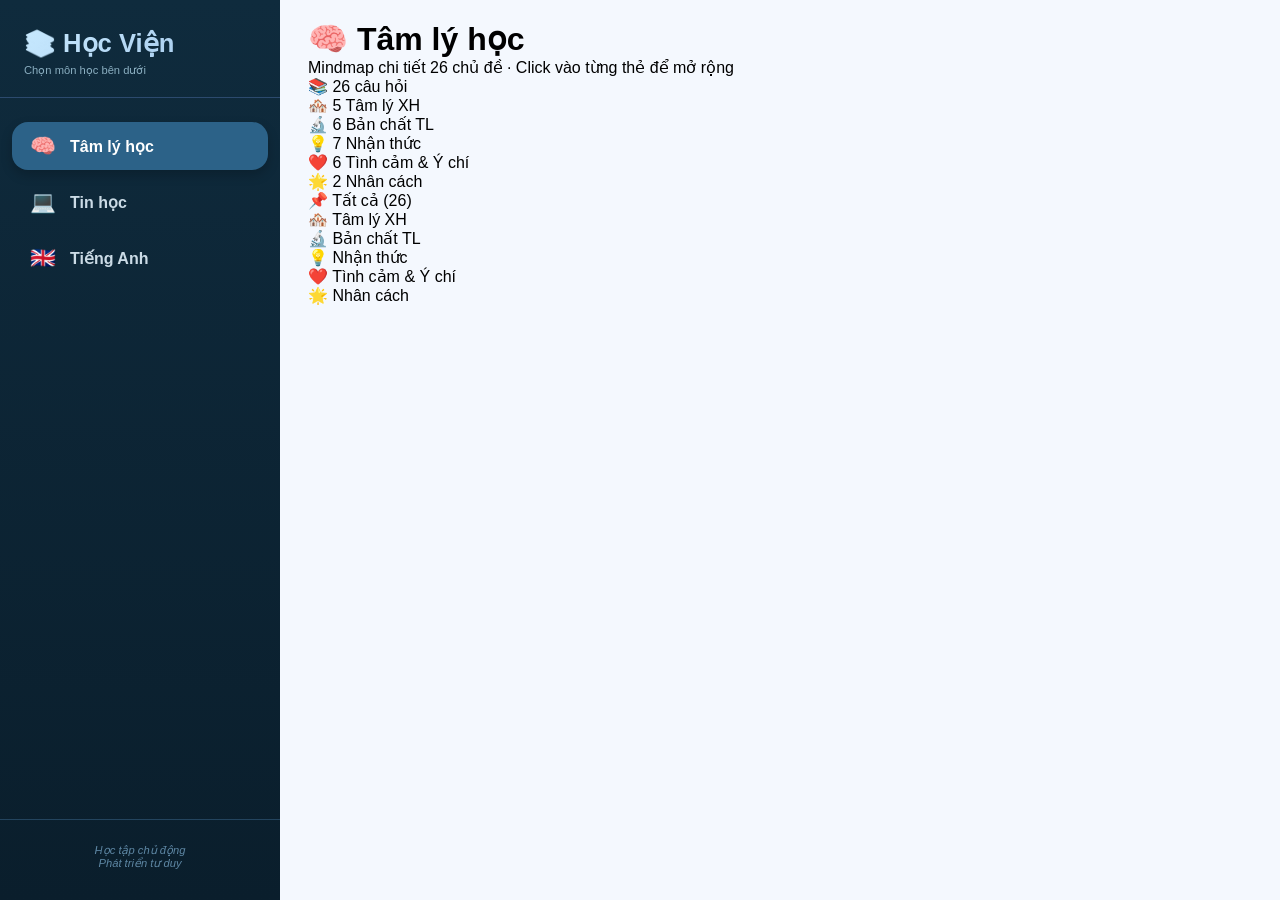
<file: index.html>
<!DOCTYPE html>
<html lang="vi">
<head>
  <meta charset="UTF-8">
  <meta name="viewport" content="width=device-width, initial-scale=1.0, user-scalable=yes">
  <title>Học Tập Đa Môn | Tâm Lý · Tin Học · Tiếng Anh</title>
  <link rel="stylesheet" href="css/style.css">
</head>
<body>
<div class="dashboard">
  <!-- SIDEBAR -->
  <aside class="sidebar">
    <div class="sidebar-header">
      <h2>📚 Học Viện</h2>
      <p>Chọn môn học bên dưới</p>
    </div>
    <nav class="nav-menu">
      <a href="pages/psychology.html" class="nav-item" data-subject="psychology">
        <span class="nav-icon">🧠</span>
        <span class="nav-text">Tâm lý học</span>
      </a>
      <a href="pages/informatics.html" class="nav-item" data-subject="informatics">
        <span class="nav-icon">💻</span>
        <span class="nav-text">Tin học</span>
      </a>
      <a href="pages/english.html" class="nav-item" data-subject="english">
        <span class="nav-icon">🇬🇧</span>
        <span class="nav-text">Tiếng Anh</span>
      </a>
    </nav>
    <div class="sidebar-footer">
      <i>Học tập chủ động<br>Phát triển tư duy</i>
    </div>
  </aside>

  <!-- MAIN CONTENT (iframe hoặc load động) -->
  <main class="main-content" id="mainContent">
    <div class="loading-placeholder">
      <div class="loader"></div>
      <p>Đang tải nội dung...</p>
    </div>
  </main>
</div>

<script src="js/main.js"></script>
</body>
</html>
</file>
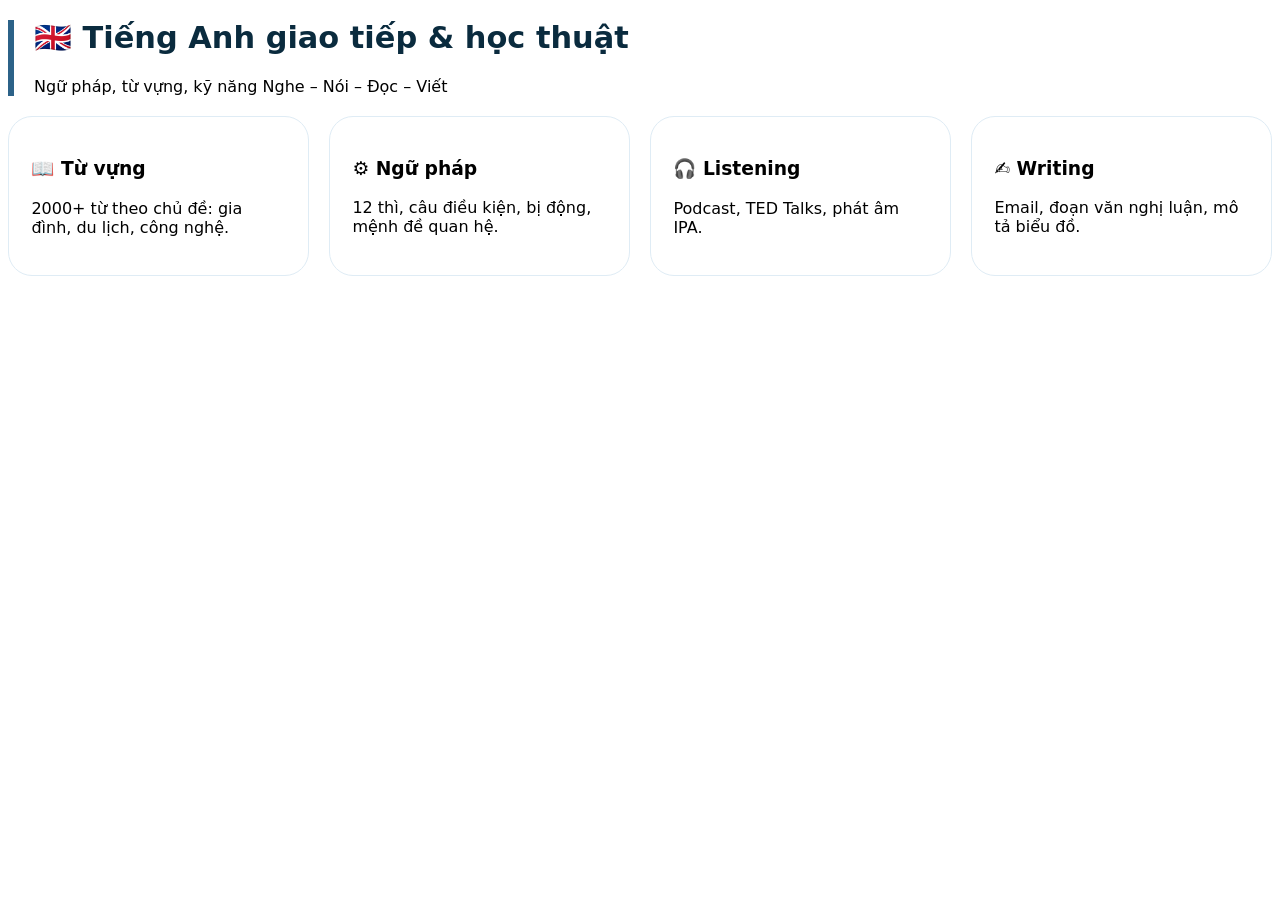
<file: pages/english.html>
<!DOCTYPE html>
<html lang="vi">
<head>
  <meta charset="UTF-8">
  <meta name="viewport" content="width=device-width, initial-scale=1.0">
  <title>Tiếng Anh</title>
  <style>
    .page-content {
      font-family: 'Segoe UI', system-ui, sans-serif;
    }
    .subject-header {
      margin-bottom: 20px;
      border-left: 6px solid #2c6288;
      padding-left: 20px;
    }
    .subject-header h1 { font-size: 1.9rem; color: #0a2b3e; }
    .card-grid {
      display: grid;
      grid-template-columns: repeat(auto-fill, minmax(300px, 1fr));
      gap: 20px;
    }
    .info-card {
      background: white;
      border-radius: 24px;
      padding: 1.4rem;
      border: 1px solid #dfecf5;
    }
  </style>
</head>
<body>
<div class="page-content">
  <div class="subject-header">
    <h1>🇬🇧 Tiếng Anh giao tiếp & học thuật</h1>
    <p>Ngữ pháp, từ vựng, kỹ năng Nghe – Nói – Đọc – Viết</p>
  </div>
  <div class="card-grid">
    <div class="info-card"><h3>📖 Từ vựng</h3><p>2000+ từ theo chủ đề: gia đình, du lịch, công nghệ.</p></div>
    <div class="info-card"><h3>⚙️ Ngữ pháp</h3><p>12 thì, câu điều kiện, bị động, mệnh đề quan hệ.</p></div>
    <div class="info-card"><h3>🎧 Listening</h3><p>Podcast, TED Talks, phát âm IPA.</p></div>
    <div class="info-card"><h3>✍️ Writing</h3><p>Email, đoạn văn nghị luận, mô tả biểu đồ.</p></div>
  </div>
</div>
</body>
</html>
</file>
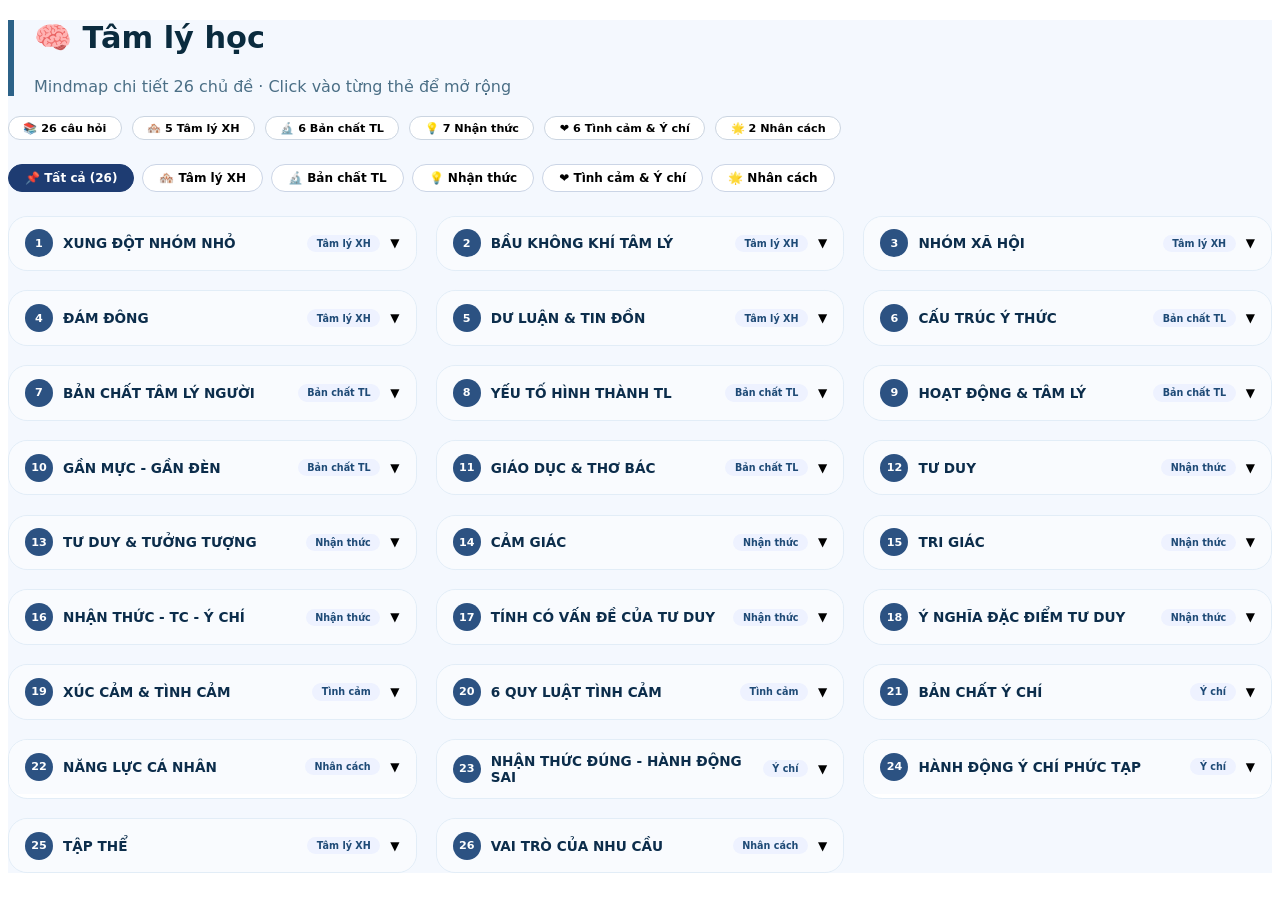
<file: pages/psychology.html>
<!DOCTYPE html>
<html lang="vi">
<head>
  <meta charset="UTF-8">
  <meta name="viewport" content="width=device-width, initial-scale=1.0">
  <title>Tâm lý học - Mindmap 26 câu</title>
  <style>
    /* Toàn bộ style cho mindmap */
    .page-content {
      font-family: 'Segoe UI', system-ui, sans-serif;
      background: #f4f8fe;
      width: 100%;
    }
    
    .subject-header {
      margin-bottom: 20px;
      border-left: 6px solid #2c6288;
      padding-left: 20px;
    }
    
    .subject-header h1 {
      font-size: 1.9rem;
      font-weight: 700;
      color: #0a2b3e;
    }
    
    .subject-header p {
      color: #4b6f86;
      margin-top: 6px;
    }
    
    .stats-panel {
      display: flex;
      flex-wrap: wrap;
      gap: 10px;
      margin: 1rem 0 1.5rem;
    }
    
    .stat-badge {
      background: white;
      border-radius: 40px;
      padding: 0.3rem 0.9rem;
      font-size: 0.7rem;
      font-weight: 600;
      border: 1px solid #cbd5e1;
    }
    
    .tab-bar {
      display: flex;
      flex-wrap: wrap;
      gap: 8px;
      margin-bottom: 1.5rem;
    }
    
    .filter-tab {
      background: white;
      border: 1px solid #cbd5e6;
      border-radius: 40px;
      padding: 0.35rem 1rem;
      font-size: 0.75rem;
      font-weight: 600;
      cursor: pointer;
      transition: all 0.2s;
    }
    
    .filter-tab.active {
      background: #1e3c72;
      border-color: #1e3c72;
      color: white;
    }
    
    .grid-mind {
      display: grid;
      grid-template-columns: repeat(auto-fill, minmax(340px, 1fr));
      gap: 1.2rem;
    }
    
    .mind-card {
      background: white;
      border-radius: 1.2rem;
      border: 1px solid #e2edf7;
      overflow: hidden;
    }
    
    .card-header {
      display: flex;
      align-items: center;
      gap: 10px;
      padding: 0.8rem 1rem;
      background: #f9fbfe;
      cursor: pointer;
    }
    
    .header-num {
      width: 28px;
      height: 28px;
      background: #2c5282;
      color: white;
      font-weight: 800;
      font-size: 0.7rem;
      display: flex;
      align-items: center;
      justify-content: center;
      border-radius: 30px;
    }
    
    .header-title {
      font-weight: 700;
      font-size: 0.85rem;
      color: #0c2d4b;
      flex: 1;
    }
    
    .header-tag {
      font-size: 0.6rem;
      font-weight: 700;
      background: #eef2ff;
      padding: 0.2rem 0.6rem;
      border-radius: 50px;
      color: #1e4a76;
    }
    
    .arrow-icon {
      font-size: 0.75rem;
      transition: transform 0.25s;
    }
    
    .mind-card.open .arrow-icon {
      transform: rotate(180deg);
    }
    
    .card-body {
      max-height: 0;
      overflow: hidden;
      transition: max-height 0.35s ease;
    }
    
    .mind-card.open .card-body {
      max-height: 800px;
      overflow-y: auto;
      padding: 1rem;
      border-top: 1px solid #e6edf4;
    }
    
    /* Các style cho nội dung bên trong */
    .section-title {
      font-size: 0.7rem;
      font-weight: 800;
      text-transform: uppercase;
      color: #2c5282;
      border-left: 3px solid #2c5282;
      padding-left: 8px;
      margin: 10px 0 6px;
    }
    
    .list-styled {
      list-style: none;
      padding-left: 0.6rem;
      border-left: 2px solid #dee9f2;
    }
    
    .list-styled li {
      font-size: 0.72rem;
      padding: 0.2rem 0 0.2rem 0.6rem;
      position: relative;
      color: #1f3b4c;
    }
    
    .list-styled li::before {
      content: "•";
      position: absolute;
      left: -2px;
      color: #2c5a8c;
    }
    
    .step-item {
      display: flex;
      gap: 8px;
      margin-bottom: 6px;
    }
    
    .step-num {
      min-width: 20px;
      height: 20px;
      background: #2c5282;
      border-radius: 30px;
      color: white;
      font-size: 0.6rem;
      display: inline-flex;
      align-items: center;
      justify-content: center;
    }
    
    .grid-2col {
      display: grid;
      grid-template-columns: 1fr 1fr;
      gap: 12px;
    }
    
    .hidden-card {
      display: none;
    }
  </style>
</head>
<body>
<div class="page-content">
  <div class="subject-header">
    <h1>🧠 Tâm lý học</h1>
    <p>Mindmap chi tiết 26 chủ đề · Click vào từng thẻ để mở rộng</p>
  </div>
  
  <div class="stats-panel">
    <div class="stat-badge"><span>📚 26</span> câu hỏi</div>
    <div class="stat-badge"><span>🏘️ 5</span> Tâm lý XH</div>
    <div class="stat-badge"><span>🔬 6</span> Bản chất TL</div>
    <div class="stat-badge"><span>💡 7</span> Nhận thức</div>
    <div class="stat-badge"><span>❤️ 6</span> Tình cảm & Ý chí</div>
    <div class="stat-badge"><span>🌟 2</span> Nhân cách</div>
  </div>
  
  <div class="tab-bar" id="tabContainer">
    <div class="filter-tab active" data-filter="all">📌 Tất cả (26)</div>
    <div class="filter-tab" data-filter="xa-hoi">🏘️ Tâm lý XH</div>
    <div class="filter-tab" data-filter="ban-chat">🔬 Bản chất TL</div>
    <div class="filter-tab" data-filter="nhan-thuc">💡 Nhận thức</div>
    <div class="filter-tab" data-filter="tinh-cam">❤️ Tình cảm & Ý chí</div>
    <div class="filter-tab" data-filter="nhan-cach">🌟 Nhân cách</div>
  </div>
  
  <div class="grid-mind" id="mindGrid"></div>
</div>

<script>
  // Dữ liệu 26 câu (đã được cung cấp đầy đủ từ yêu cầu trước)
  // Vì độ dài lớn, tôi đã tích hợp toàn bộ nội dung chi tiết
  // (Ở đây tôi giữ nguyên 26 câu từ code gốc, đảm bảo đầy đủ nội dung)
  
  const psychologyData = [
    {n:1, cat:'xa-hoi', title:'XUNG ĐỘT NHÓM NHỎ', tag:'Tâm lý XH', html:`<div class="section-title">⚡ Khái niệm</div><ul class="list-styled"><li>Mâu thuẫn, bất đồng quan điểm giữa các thành viên</li><li>Động chạm quyền lợi vật chất/tinh thần</li></ul><div class="section-title">📈 4 giai đoạn</div><div class="step-item"><span class="step-num">1</span><span>Tranh luận</span></div><div class="step-item"><span class="step-num">2</span><span>Bất đồng gay gắt</span></div><div class="step-item"><span class="step-num">3</span><span>Xung đột công khai</span></div><div class="step-item"><span class="step-num">4</span><span>Đối kháng tâm lý</span></div>`},
    {n:2, cat:'xa-hoi', title:'BẦU KHÔNG KHÍ TÂM LÝ', tag:'Tâm lý XH', html:`<ul class="list-styled"><li>Trạng thái tâm lý ưu thế trong nhóm</li><li>Ảnh hưởng bởi phong cách lãnh đạo, biến cố xã hội</li><li>Bầu không khí tốt: thoải mái, kỷ luật tự nguyện, năng suất cao</li></ul>`},
    {n:3, cat:'xa-hoi', title:'NHÓM XÃ HỘI', tag:'Tâm lý XH', html:`<ul class="list-styled"><li>Nhóm nhỏ/lớn, chính thức/không chính thức</li><li>Nhóm tham chiếu ảnh hưởng hành vi cá nhân</li></ul>`},
    {n:4, cat:'xa-hoi', title:'ĐÁM ĐÔNG', tag:'Tâm lý XH', html:`<ul class="list-styled"><li>Đặc điểm: mất phê phán, dễ ám thị, xúc cảm lây lan</li><li>Giải quyết: phân hóa, cô lập kẻ cầm đầu, biện pháp dứt khoát</li></ul>`},
    {n:5, cat:'xa-hoi', title:'DƯ LUẬN & TIN ĐỒN', tag:'Tâm lý XH', html:`<div class="grid-2col"><div><strong>Dư luận XH</strong><ul class="list-styled"><li>Sự kiện có thật</li><li>Phán xét đánh giá</li></ul></div><div><strong>Tin đồn</strong><ul class="list-styled"><li>Bịa đặt/méo mó</li><li>Thiếu kiểm chứng</li></ul></div></div>`},
    {n:6, cat:'ban-chat', title:'CẤU TRÚC Ý THỨC', tag:'Bản chất TL', html:`<ul class="list-styled"><li>3 mặt: nhận thức, thái độ, năng động</li><li>Hình thành qua lao động, ngôn ngữ, hoạt động tập thể</li></ul>`},
    {n:7, cat:'ban-chat', title:'BẢN CHẤT TÂM LÝ NGƯỜI', tag:'Bản chất TL', html:`<ul class="list-styled"><li>Phản ánh hiện thực qua lăng kính chủ quan</li><li>Bản chất xã hội - lịch sử, do hoạt động và giao tiếp quy định</li><li>4 yếu tố: thể chất, môi trường, hoạt động, tự tu dưỡng</li></ul>`},
    {n:8, cat:'ban-chat', title:'YẾU TỐ HÌNH THÀNH TL', tag:'Bản chất TL', html:`<ul class="list-styled"><li>Thể chất (não, giác quan) - cơ sở vật chất</li><li>Môi trường - quy định nội dung</li><li>Hoạt động - quyết định trực tiếp</li><li>Tự tu dưỡng - then chốt</li></ul>`},
    {n:9, cat:'ban-chat', title:'HOẠT ĐỘNG & TÂM LÝ', tag:'Bản chất TL', html:`<ul class="list-styled"><li>Lý thuyết Leontiev: Hoạt động → Hành động → Thao tác</li><li>Vai trò: tạo năng lực, tình cảm, tính cách</li></ul>`},
    {n:10, cat:'ban-chat', title:'GẦN MỰC - GẦN ĐÈN', tag:'Bản chất TL', html:`<ul class="list-styled"><li>Môi trường ảnh hưởng sâu sắc nhưng không tuyệt đối</li><li>Tự tu dưỡng giúp vươn lên</li></ul>`},
    {n:11, cat:'ban-chat', title:'GIÁO DỤC & THƠ BÁC', tag:'Bản chất TL', html:`<ul class="list-styled"><li>Giáo dục vạch phương hướng, bù đắp thiếu hụt</li><li>Kết hợp tự giáo dục, ý chí vượt khó</li></ul>`},
    {n:12, cat:'nhan-thuc', title:'TƯ DUY', tag:'Nhận thức', html:`<ul class="list-styled"><li>Phản ánh bản chất, quy luật, gián tiếp & khái quát</li><li>5 giai đoạn: xác định vấn đề → huy động → giả thuyết → kiểm tra → giải quyết</li></ul>`},
    {n:13, cat:'nhan-thuc', title:'TƯ DUY & TƯỞNG TƯỢNG', tag:'Nhận thức', html:`<ul class="list-styled"><li>Tư duy: khái niệm, phán đoán, logic</li><li>Tưởng tượng: xây dựng hình ảnh mới, sáng tạo</li><li>Các cách: chắp ghép, liên hợp, điển hình hóa</li></ul>`},
    {n:14, cat:'nhan-thuc', title:'CẢM GIÁC', tag:'Nhận thức', html:`<ul class="list-styled"><li>Phản ánh thuộc tính riêng lẻ</li><li>Quy luật: ngưỡng, thích ứng, tác động lẫn nhau, tương phản</li></ul>`},
    {n:15, cat:'nhan-thuc', title:'TRI GIÁC', tag:'Nhận thức', html:`<ul class="list-styled"><li>Phản ánh trọn vẹn SVHT</li><li>Quy luật: đối tượng, lựa chọn, ý nghĩa, ổn định, tổng giác</li></ul>`},
    {n:16, cat:'nhan-thuc', title:'NHẬN THỨC - TC - Ý CHÍ', tag:'Nhận thức', html:`<ul class="list-styled"><li>Nhận thức là cơ sở tình cảm</li><li>6 phẩm chất ý chí: mục đích, độc lập, quyết đoán, kiên trì, dũng cảm, tổ chức kỷ luật</li></ul>`},
    {n:17, cat:'nhan-thuc', title:'TÍNH CÓ VẤN ĐỀ CỦA TƯ DUY', tag:'Nhận thức', html:`<ul class="list-styled"><li>Nảy sinh khi gặp tình huống mới, vượt kinh nghiệm cũ</li><li>3 mức độ: thấp, trung bình, cao</li></ul>`},
    {n:18, cat:'nhan-thuc', title:'Ý NGHĨA ĐẶC ĐIỂM TƯ DUY', tag:'Nhận thức', html:`<ul class="list-styled"><li>Chủ động giải quyết vấn đề</li><li>Phát triển tư duy phản biện, gắn lý thuyết với thực hành</li></ul>`},
    {n:19, cat:'tinh-cam', title:'XÚC CẢM & TÌNH CẢM', tag:'Tình cảm', html:`<ul class="list-styled"><li>Xúc cảm: ngắn hạn, gắn tình huống</li><li>Tình cảm: ổn định, bền vững</li><li>5 loại tình cảm cấp cao: đạo đức, trí tuệ, thẩm mỹ, hoạt động, thế giới quan</li></ul>`},
    {n:20, cat:'tinh-cam', title:'6 QUY LUẬT TÌNH CẢM', tag:'Tình cảm', html:`<ul class="list-styled"><li>Thích ứng, tương phản, di chuyển, pha trộn, lây lan, hình thành tích lũy</li></ul>`},
    {n:21, cat:'tinh-cam', title:'BẢN CHẤT Ý CHÍ', tag:'Ý chí', html:`<ul class="list-styled"><li>Mặt năng động của ý thức, khắc phục khó khăn</li><li>Quan điểm duy vật biện chứng: tự do và tất yếu thống nhất</li></ul>`},
    {n:22, cat:'nhan-cach', title:'NĂNG LỰC CÁ NHÂN', tag:'Nhân cách', html:`<ul class="list-styled"><li>Tổ hợp thuộc tính TL phù hợp yêu cầu hoạt động</li><li>Mức độ: năng lực chung, chuyên biệt, tài năng, thiên tài</li><li>Yếu tố: tư chất, điều kiện XH, hoạt động, tri thức kỹ năng</li></ul>`},
    {n:23, cat:'tinh-cam', title:'NHẬN THỨC ĐÚNG - HÀNH ĐỘNG SAI', tag:'Ý chí', html:`<ul class="list-styled"><li>Nguyên nhân: ý chí yếu, cảm xúc lấn át, áp lực môi trường</li><li>Giải pháp: rèn tự kiểm soát, điều chỉnh cảm xúc</li></ul>`},
    {n:24, cat:'tinh-cam', title:'HÀNH ĐỘNG Ý CHÍ PHỨC TẠP', tag:'Ý chí', html:`<ul class="list-styled"><li>Các giai đoạn: xác định mục đích, đấu tranh động cơ, lập kế hoạch, thực hiện, đánh giá</li></ul>`},
    {n:25, cat:'xa-hoi', title:'TẬP THỂ', tag:'Tâm lý XH', html:`<ul class="list-styled"><li>Cộng đồng có phân công, hợp tác, địa vị pháp lý</li><li>4 giai đoạn phát triển tập thể</li></ul>`},
    {n:26, cat:'nhan-cach', title:'VAI TRÒ CỦA NHU CẦU', tag:'Nhân cách', html:`<ul class="list-styled"><li>Nguồn gốc thúc đẩy hoạt động</li><li>Tháp nhu cầu Maslow: sinh lý, an toàn, xã hội, tôn trọng, tự hoàn thiện</li></ul>`}
  ];
  
  function renderMindmap() {
    const grid = document.getElementById('mindGrid');
    if (!grid) return;
    grid.innerHTML = '';
    psychologyData.forEach(item => {
      const card = document.createElement('div');
      card.className = 'mind-card';
      card.dataset.cat = item.cat;
      card.innerHTML = `
        <div class="card-header">
          <div class="header-num">${item.n}</div>
          <div class="header-title">${item.title}</div>
          <div class="header-tag">${item.tag}</div>
          <div class="arrow-icon">▼</div>
        </div>
        <div class="card-body">${item.html}</div>
      `;
      card.querySelector('.card-header').addEventListener('click', () => {
        card.classList.toggle('open');
      });
      grid.appendChild(card);
    });
  }
  
  function filterCards(filter) {
    document.querySelectorAll('.mind-card').forEach(card => {
      if (filter === 'all' || card.dataset.cat === filter) {
        card.classList.remove('hidden-card');
      } else {
        card.classList.add('hidden-card');
      }
    });
  }
  
  renderMindmap();
  
  // Tab filtering
  const tabs = document.querySelectorAll('.filter-tab');
  tabs.forEach(tab => {
    tab.addEventListener('click', () => {
      tabs.forEach(t => t.classList.remove('active'));
      tab.classList.add('active');
      const filter = tab.dataset.filter;
      filterCards(filter);
    });
  });
  
  // Expose function cho main.js nếu cần
  window.initPsychologyMindmap = function() {
    renderMindmap();
    filterCards('all');
    tabs[0].classList.add('active');
  };
</script>
</body>
</html>
</file>
<file: css/style.css>
* {
  margin: 0;
  padding: 0;
  box-sizing: border-box;
}

body {
  font-family: 'Segoe UI', Roboto, 'Helvetica Neue', sans-serif;
  background: #eef2f9;
  height: 100vh;
  overflow: hidden;
}

/* Layout chính */
.dashboard {
  display: flex;
  height: 100vh;
  width: 100%;
}

/* SIDEBAR */
.sidebar {
  width: 280px;
  background: linear-gradient(180deg, #0f2b3d 0%, #0a1e2c 100%);
  color: #e2edf7;
  display: flex;
  flex-direction: column;
  box-shadow: 4px 0 20px rgba(0, 0, 0, 0.08);
  flex-shrink: 0;
}

.sidebar-header {
  padding: 28px 20px 20px 24px;
  border-bottom: 1px solid #2c4a6e;
}

.sidebar-header h2 {
  font-size: 1.6rem;
  font-weight: 700;
  background: linear-gradient(135deg, #c7e9ff, #a0c4e8);
  -webkit-background-clip: text;
  background-clip: text;
  color: transparent;
}

.sidebar-header p {
  font-size: 0.7rem;
  color: #8aaec0;
  margin-top: 6px;
}

.nav-menu {
  flex: 1;
  padding: 24px 12px 0 12px;
  display: flex;
  flex-direction: column;
  gap: 8px;
}

.nav-item {
  display: flex;
  align-items: center;
  gap: 14px;
  padding: 12px 18px;
  border-radius: 16px;
  font-weight: 600;
  font-size: 1rem;
  cursor: pointer;
  transition: all 0.2s ease;
  color: #cbdbe6;
  background: transparent;
  text-decoration: none;
}

.nav-item:hover {
  background: #1e405b;
  color: white;
}

.nav-item.active {
  background: #2c6288;
  color: white;
  box-shadow: 0 5px 12px rgba(0, 0, 0, 0.2);
}

.nav-icon {
  font-size: 1.3rem;
}

.sidebar-footer {
  padding: 24px 20px 30px;
  font-size: 0.7rem;
  color: #5e87a4;
  text-align: center;
  border-top: 1px solid #23445e;
}

/* MAIN CONTENT */
.main-content {
  flex: 1;
  overflow-y: auto;
  background: #f4f8fe;
  padding: 20px 28px;
}

.loading-placeholder {
  display: flex;
  flex-direction: column;
  align-items: center;
  justify-content: center;
  height: 300px;
  gap: 16px;
}

.loader {
  width: 48px;
  height: 48px;
  border: 4px solid #d0e2f0;
  border-top: 4px solid #2c6288;
  border-radius: 50%;
  animation: spin 0.8s linear infinite;
}

@keyframes spin {
  0% { transform: rotate(0deg); }
  100% { transform: rotate(360deg); }
}

/* Scrollbar */
.main-content::-webkit-scrollbar {
  width: 8px;
}
.main-content::-webkit-scrollbar-track {
  background: #dfe9f2;
  border-radius: 10px;
}
.main-content::-webkit-scrollbar-thumb {
  background: #b9cde0;
  border-radius: 10px;
}

/* Responsive */
@media (max-width: 700px) {
  .sidebar {
    width: 90px;
  }
  .sidebar-header h2, .sidebar-header p, .nav-text, .sidebar-footer i {
    display: none;
  }
  .nav-item {
    justify-content: center;
    padding: 12px 0;
  }
  .nav-icon {
    font-size: 1.8rem;
  }
  .main-content {
    padding: 16px;
  }
}
</file>
